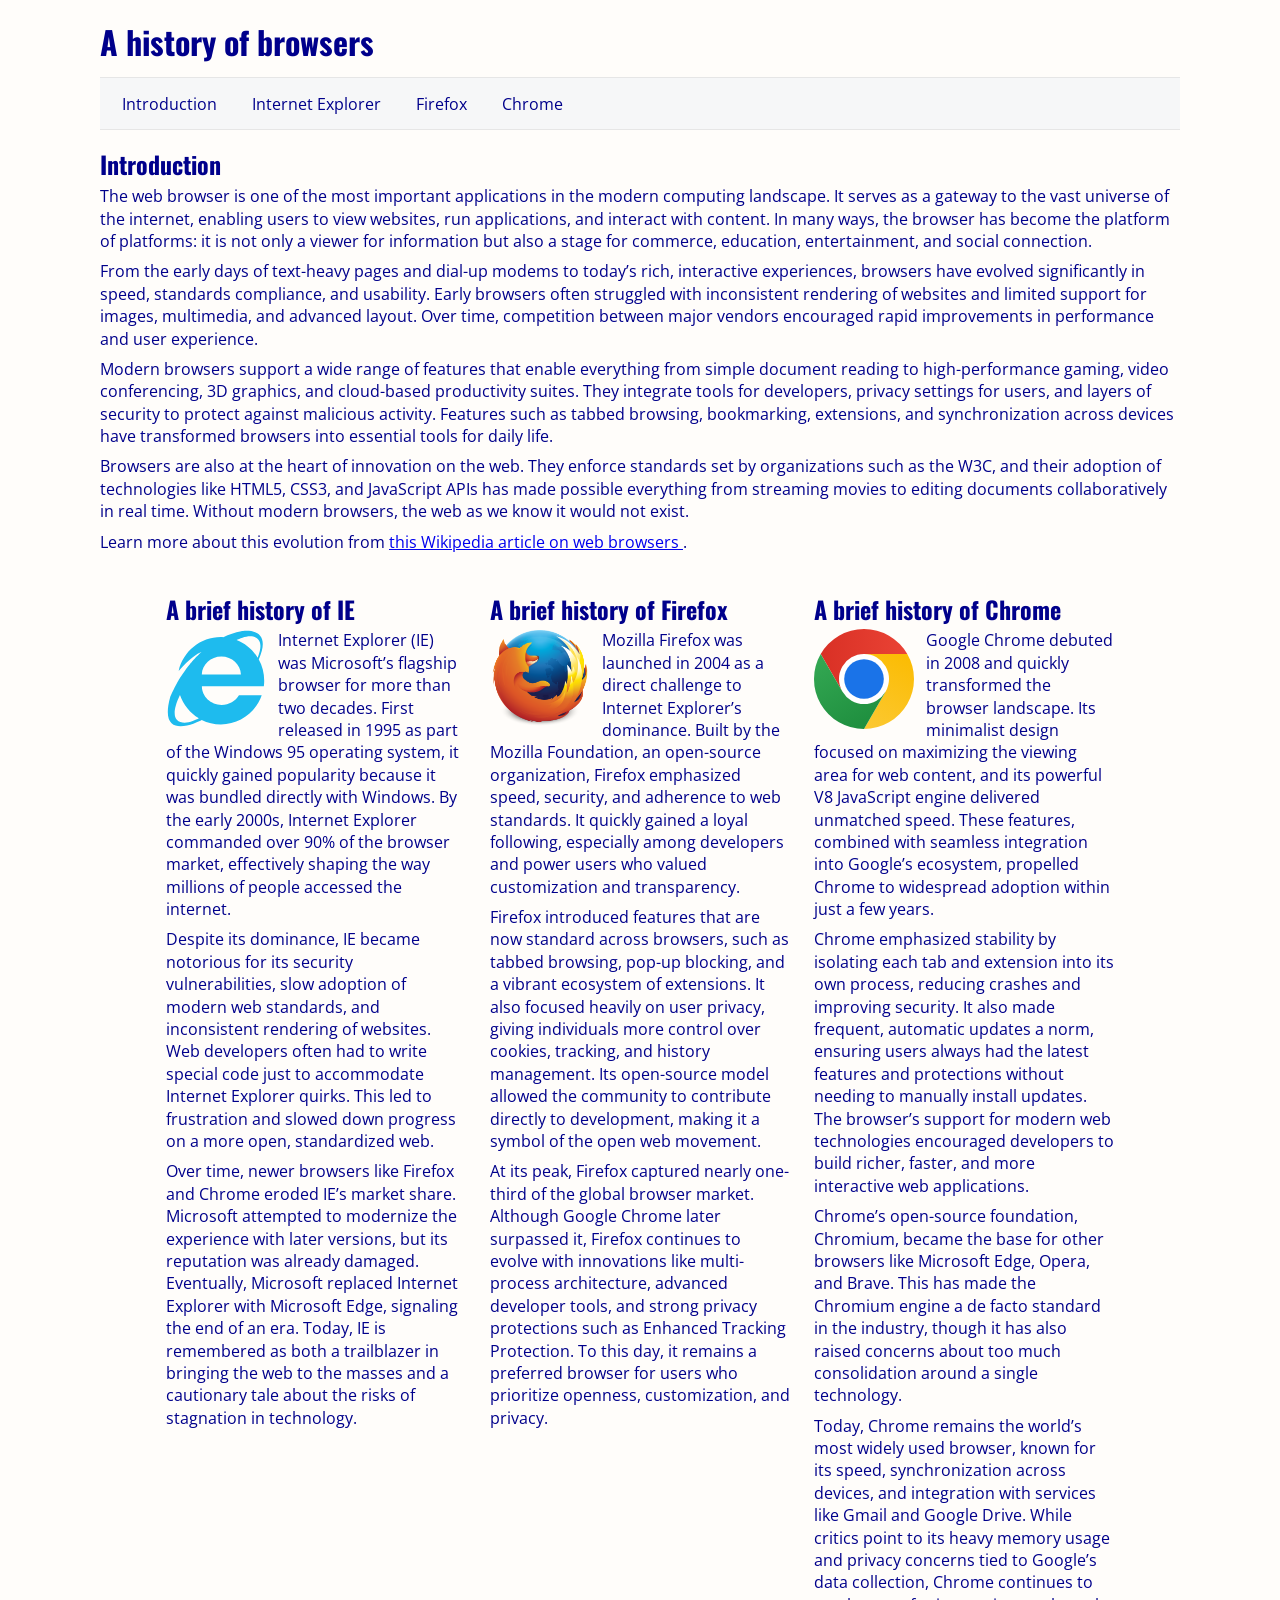
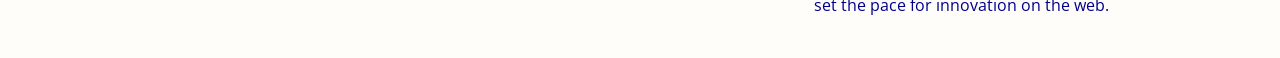
<file: index.html>
<!DOCTYPE html>
<html lang="en">
<head>
  <meta charset="UTF-8" />
  <title>A history of browsers</title>

  <!-- Fonts -->
  <link rel="preconnect" href="https://fonts.googleapis.com">
  <link rel="preconnect" href="https://fonts.gstatic.com" crossorigin>
  <link href="https://fonts.googleapis.com/css2?family=Open+Sans:wght@400;700&family=Oswald:wght@400;600;700&display=swap" rel="stylesheet">

  <!-- Styles -->
  <link rel="stylesheet" href="style.css?v=5">
</head>
<body>
  <header>
    <h1>A history of browsers</h1>
  </header>

  <nav id="toc" class="nav-bar">
  <ul>
    <li><a href="#introduction">Introduction</a></li>
    <li><a href="#ie">Internet Explorer</a></li>
    <li><a href="#firefox">Firefox</a></li>
    <li><a href="#chrome">Chrome</a></li>
  </ul>
</nav>

  <section id="introduction">
  <h2>Introduction</h2>
  <p>
    The web browser is one of the most important applications in the modern computing landscape. It serves as a gateway to the vast universe of the internet, enabling users to view websites, run applications, and interact with content. In many ways, the browser has become the platform of platforms: it is not only a viewer for information but also a stage for commerce, education, entertainment, and social connection.
  </p>
  <p>
    From the early days of text-heavy pages and dial-up modems to today’s rich, interactive experiences, browsers have evolved significantly in speed, standards compliance, and usability. Early browsers often struggled with inconsistent rendering of websites and limited support for images, multimedia, and advanced layout. Over time, competition between major vendors encouraged rapid improvements in performance and user experience.
  </p>
  <p>
    Modern browsers support a wide range of features that enable everything from simple document reading to high-performance gaming, video conferencing, 3D graphics, and cloud-based productivity suites. They integrate tools for developers, privacy settings for users, and layers of security to protect against malicious activity. Features such as tabbed browsing, bookmarking, extensions, and synchronization across devices have transformed browsers into essential tools for daily life.
  </p>
  <p>
    Browsers are also at the heart of innovation on the web. They enforce standards set by organizations such as the W3C, and their adoption of technologies like HTML5, CSS3, and JavaScript APIs has made possible everything from streaming movies to editing documents collaboratively in real time. Without modern browsers, the web as we know it would not exist.
  </p>
  <p>
    Learn more about this evolution from 
    <a href="https://en.wikipedia.org/wiki/Web_browser" target="_blank" rel="noopener">
      this Wikipedia article on web browsers
    </a>.
  </p>
</section>

  <div id="browsers">

  <section class= "browser" id="ie">
    <h2>A brief history of IE</h2>
    <p>
      <img src="img/ie.svg" alt="IE Logo" class="wrap-logo">
      Internet Explorer (IE) was Microsoft’s flagship browser for more than two decades. First released in 1995 as part of the Windows 95 operating system, it quickly gained popularity because it was bundled directly with Windows. By the early 2000s, Internet Explorer commanded over 90% of the browser market, effectively shaping the way millions of people accessed the internet.
    </p>
    <p>
      Despite its dominance, IE became notorious for its security vulnerabilities, slow adoption of modern web standards, and inconsistent rendering of websites. Web developers often had to write special code just to accommodate Internet Explorer quirks. This led to frustration and slowed down progress on a more open, standardized web.
    </p>
    <p>
      Over time, newer browsers like Firefox and Chrome eroded IE’s market share. Microsoft attempted to modernize the experience with later versions, but its reputation was already damaged. Eventually, Microsoft replaced Internet Explorer with Microsoft Edge, signaling the end of an era. Today, IE is remembered as both a trailblazer in bringing the web to the masses and a cautionary tale about the risks of stagnation in technology.
    </p>
  </section>

  <section class="browser" id="firefox">
    <h2>A brief history of Firefox</h2>
    <p>
      <img src="img/firefox.png" alt="Firefox Logo" class="wrap-logo">
      Mozilla Firefox was launched in 2004 as a direct challenge to Internet Explorer’s dominance. Built by the Mozilla Foundation, an open-source organization, Firefox emphasized speed, security, and adherence to web standards. It quickly gained a loyal following, especially among developers and power users who valued customization and transparency.
    </p>
    <p>
      Firefox introduced features that are now standard across browsers, such as tabbed browsing, pop-up blocking, and a vibrant ecosystem of extensions. It also focused heavily on user privacy, giving individuals more control over cookies, tracking, and history management. Its open-source model allowed the community to contribute directly to development, making it a symbol of the open web movement.
    </p>
    <p>
      At its peak, Firefox captured nearly one-third of the global browser market. Although Google Chrome later surpassed it, Firefox continues to evolve with innovations like multi-process architecture, advanced developer tools, and strong privacy protections such as Enhanced Tracking Protection. To this day, it remains a preferred browser for users who prioritize openness, customization, and privacy.
    </p>
  </section>

  <section class="browser" id="chrome">
    <h2>A brief history of Chrome</h2>
    <p>
      <img src="img/chrome.svg" alt="Chrome Logo" class="wrap-logo">
      Google Chrome debuted in 2008 and quickly transformed the browser landscape. Its minimalist design focused on maximizing the viewing area for web content, and its powerful V8 JavaScript engine delivered unmatched speed. These features, combined with seamless integration into Google’s ecosystem, propelled Chrome to widespread adoption within just a few years.
    </p>
    <p>
      Chrome emphasized stability by isolating each tab and extension into its own process, reducing crashes and improving security. It also made frequent, automatic updates a norm, ensuring users always had the latest features and protections without needing to manually install updates. The browser’s support for modern web technologies encouraged developers to build richer, faster, and more interactive web applications.
    </p>
    <p>
      Chrome’s open-source foundation, Chromium, became the base for other browsers like Microsoft Edge, Opera, and Brave. This has made the Chromium engine a de facto standard in the industry, though it has also raised concerns about too much consolidation around a single technology.
    </p>
    <p>
      Today, Chrome remains the world’s most widely used browser, known for its speed, synchronization across devices, and integration with services like Gmail and Google Drive. While critics point to its heavy memory usage and privacy concerns tied to Google’s data collection, Chrome continues to set the pace for innovation on the web.
    </p>
  </section>

</div>
</body>
</html>
</file>
<file: style.css>
/* ------------ Base page styles ------------ */

html, body {
  margin: 10px 50px;
  font-family: "Open Sans", system-ui, -apple-system, Segoe UI, Roboto, Arial, sans-serif;
  line-height: 1.4;
  background: #fffdfa;
  color: darkblue; 
}

h1, h2, h3, h4, h5, h6 {
  font-family: "Oswald", Impact, "Helvetica Neue", Arial, sans-serif;
  margin: 0.4em 0 0.25em;
  line-height: 1.2;
}

p { margin: 0; }
p + p { margin-top: 0.5rem; }

/* Make all images behave nicely by default */
img { max-width: 100%; height: auto; display: block; }

/* ------------ Nav bar (replaces TOC header) ------------ */

.nav-bar {
  margin-block: 1rem;
  background: #f6f7f8;
  border-block: 1px solid #e6e6e6;
}

.nav-bar ul {
  list-style: none;
  margin: 0;
  padding: 0.5rem 0.75rem;
  display: flex;
  gap: 1rem;
  flex-wrap: wrap;
}

.nav-bar a {
  text-decoration: none;
  color: inherit;
  padding: 0.4rem 0.6rem;
  border-radius: 6px;
  display: block;
}

.nav-bar a:hover,
.nav-bar a:focus {
  background: #e9ecef;
}

/* ------------ Introduction (full width) ------------ */
/* Nothing special needed; it naturally spans full width. */
#introduction { margin-block: 1.25rem; }

/* ------------ Three-column browser grid ------------ */

#browsers {
  display: grid;
  grid-template-columns: 300px 300px 300px; /* exactly three columns */
  gap: 24px;
  justify-content: center;                  /* centers the 900px grid */
  margin-block: 2rem;
}

#browsers .browser {
  box-sizing: border-box;
}

/* ------------ Logo: larger, left-aligned with text wrap ------------ */

/* Place logo on the LEFT, larger, with text wrapping around it */
#browsers .wrap-logo {
  float: left;
  width: 100px;             /* adjust to 140–180px to taste */
  height: auto;
  margin: 0 12px 8px 0;     /* space between image and text */
  object-fit: contain;
}

/* Improve the wrap curve where supported */
@supports (shape-outside: margin-box) {
  #browsers .wrap-logo { shape-outside: margin-box; }
}

/* Keep later paragraphs from wrapping awkwardly beside a tall logo */
#browsers .browser p + p {
  clear: left;
}

/* Ensure each .browser section clears floats at the end */
#browsers .browser::after {
  content: "";
  display: block;
  clear: both;
}

/* ------------ Responsive fallback ------------ */

@media (max-width: 960px) {
  #browsers { grid-template-columns: 1fr; } /* stack vertically */
  #browsers .wrap-logo { width: 140px; }    /* slightly smaller on narrow screens */
}

@media (max-width: 480px) {
  body { margin: 10px 16px; }
  #browsers .wrap-logo { width: 120px; }
}
</file>
